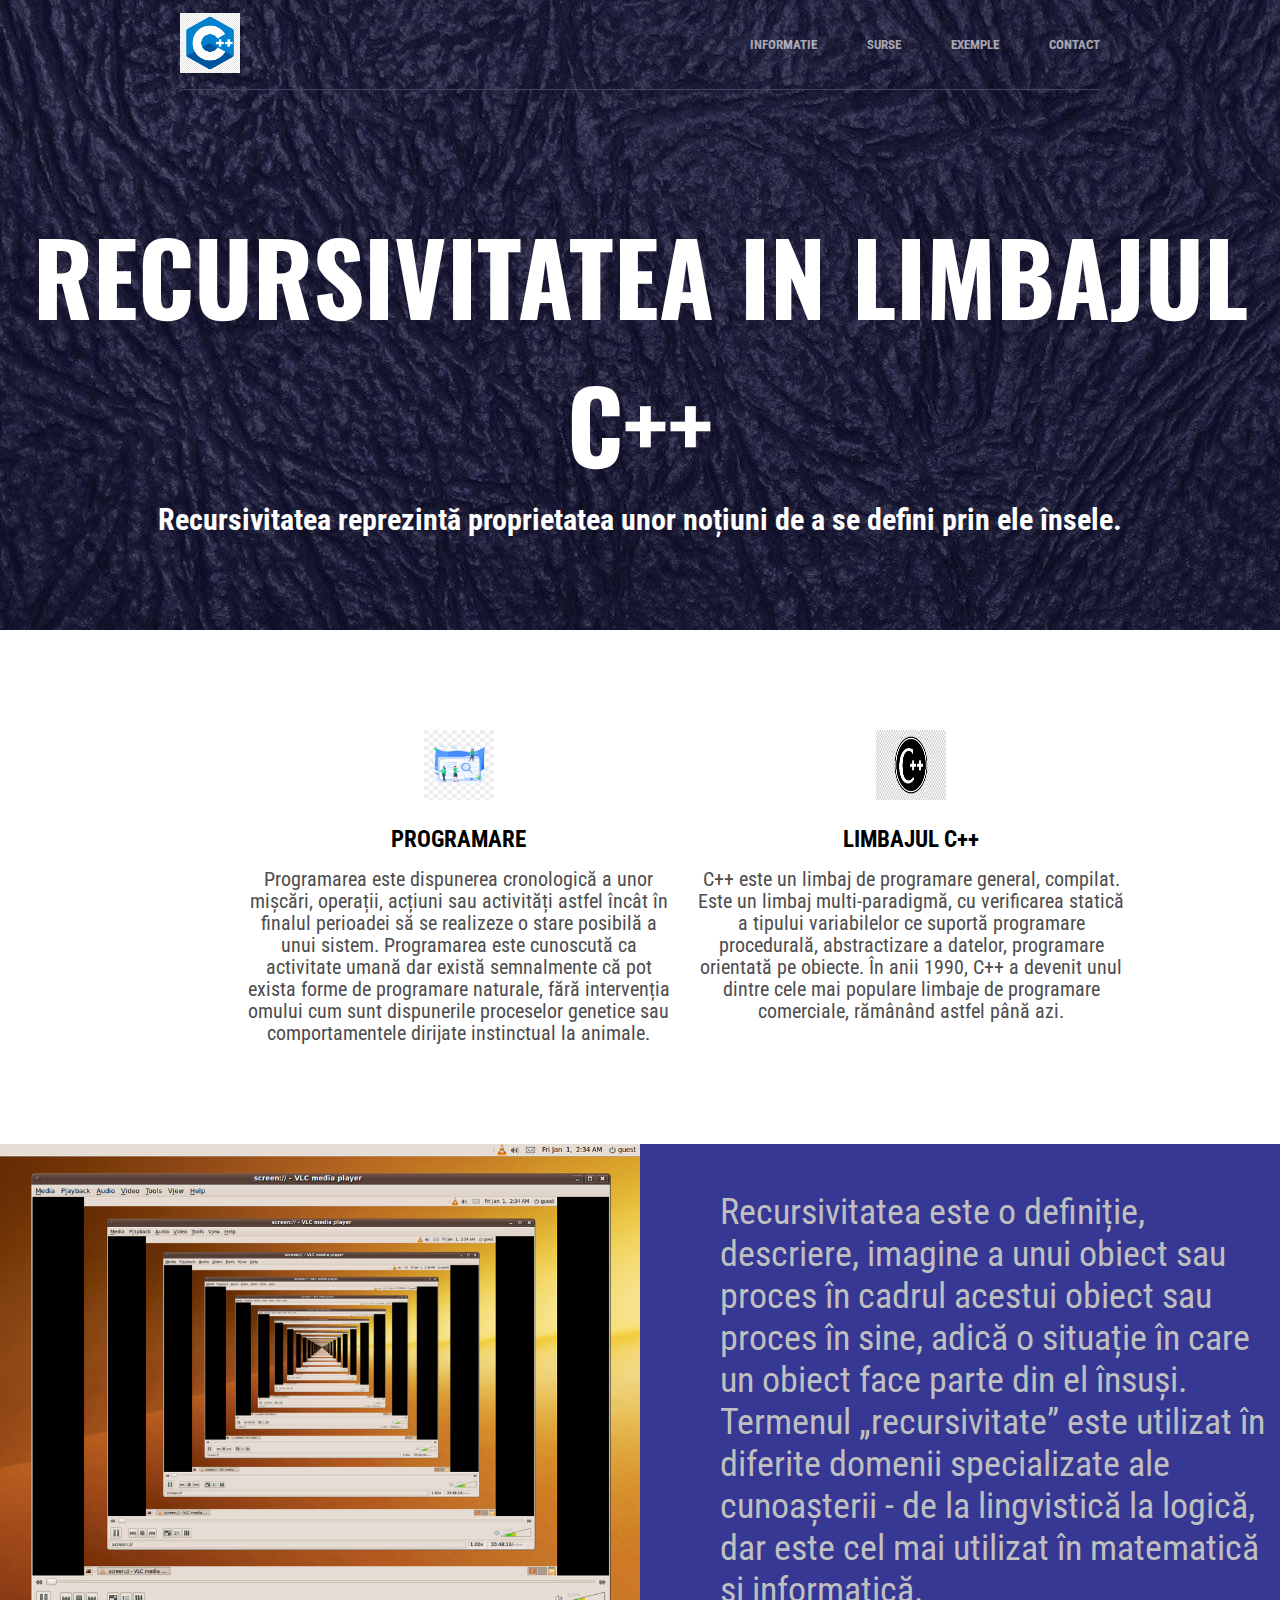
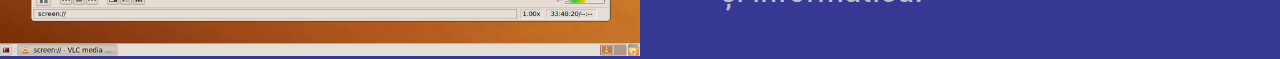
<file: Recu/index.html>
<!DOCTYPE html>
<html>
<head>
	<meta charset="utf-8">
	<link rel="preconnect" href="https://fonts.gstatic.com">
<link href="https://fonts.googleapis.com/css2?family=Oswald:wght@500&family=Roboto+Condensed&display=swap" rel="stylesheet">
<link rel="stylesheet" type="text/css" href="style.css">
<title>Recursivitatea</title>
</head>
<body>


<!-- Header -->
<header class="header">
	<div class="container">
		<div class="header__inner">
			<div class="header__logo">
				<a href="index.html">
				<img src="Intro/png-clipart-c-logo-the-c-programming-language-computer-icons-computer-programming-source-code-programming-miscellaneous-template.png" alt="" width="60" height="60">
				</a>
			</div>
			<nav class="nav">
				<a class="nav__link" href="INFORMATIE.html">Informatie</a>
				<a class="nav__link" href="SURSE.html">Surse</a>
				<a class="nav__link" href="EXEMPLE.html">Exemple</a>
				<a class="nav__link" href="CONTACT.html">Contact</a>
			</nav>
		</div>
	</div>
</header>

<!-- Intro -->
<div class="intro">
	<div class="container">
		<div class="intro__inner"></div>
			
		<h1 class="intro__title">Recursivitatea in limbajul C++</h1>
		<h2 class="intro__subtitle">
			Recursivitatea reprezintă proprietatea unor noțiuni de a se defini prin ele însele.
		</h2>
	</div>
</div>

<!-- Features -->
<div class="container">
	<div class="features">
		<div class="features__item">
			<img class="features__icon" src="IT.jpg" height= 70px; width="70px">
			<h3 class="features__title">Programare</h3>
			<div class="features__text">Programarea este dispunerea cronologică a unor mișcări, operații, acțiuni sau activități astfel încât în finalul perioadei să se realizeze o stare posibilă a unui sistem. Programarea este cunoscută ca activitate umană dar există semnalmente că pot exista forme de programare naturale, fără intervenția omului cum sunt dispunerile proceselor genetice sau comportamentele dirijate instinctual la animale.</div>
		</div>
		<div class="features__item">
			<img class="features__icon" src="c++.png" height= 70px; width="70px">
			<h3 class="features__title">Limbajul C++</h3>
			<div class="features__text">C++ este un limbaj de programare general, compilat. Este un limbaj multi-paradigmă, cu verificarea statică a tipului variabilelor ce suportă programare procedurală, abstractizare a datelor, programare orientată pe obiecte. În anii 1990, C++ a devenit unul dintre cele mai populare limbaje de programare comerciale, rămânând astfel până azi.</div>
		</div>
	</div>

<!-- Recursivitatea -->
<div class="recu">
	<div class="container">
		<div class="recu__item">
			<div class="recu__photo">
				<img class="recu__img" src="1024px-Screenshot_Recursion_via_vlc.png">
			</div>
			<div class="recu__text">
				Recursivitatea este o definiție, descriere, imagine a unui obiect sau proces în cadrul acestui obiect sau proces în sine, adică o situație în care un obiect face parte din el însuși. Termenul „recursivitate” este utilizat în diferite domenii specializate ale cunoașterii - de la lingvistică la logică, dar este cel mai utilizat în matematică și informatică.
			</div>
		</div>
	</div><!-- Container -->
</div><!-- Recu -->
</div>
</body>
</html>
</file>
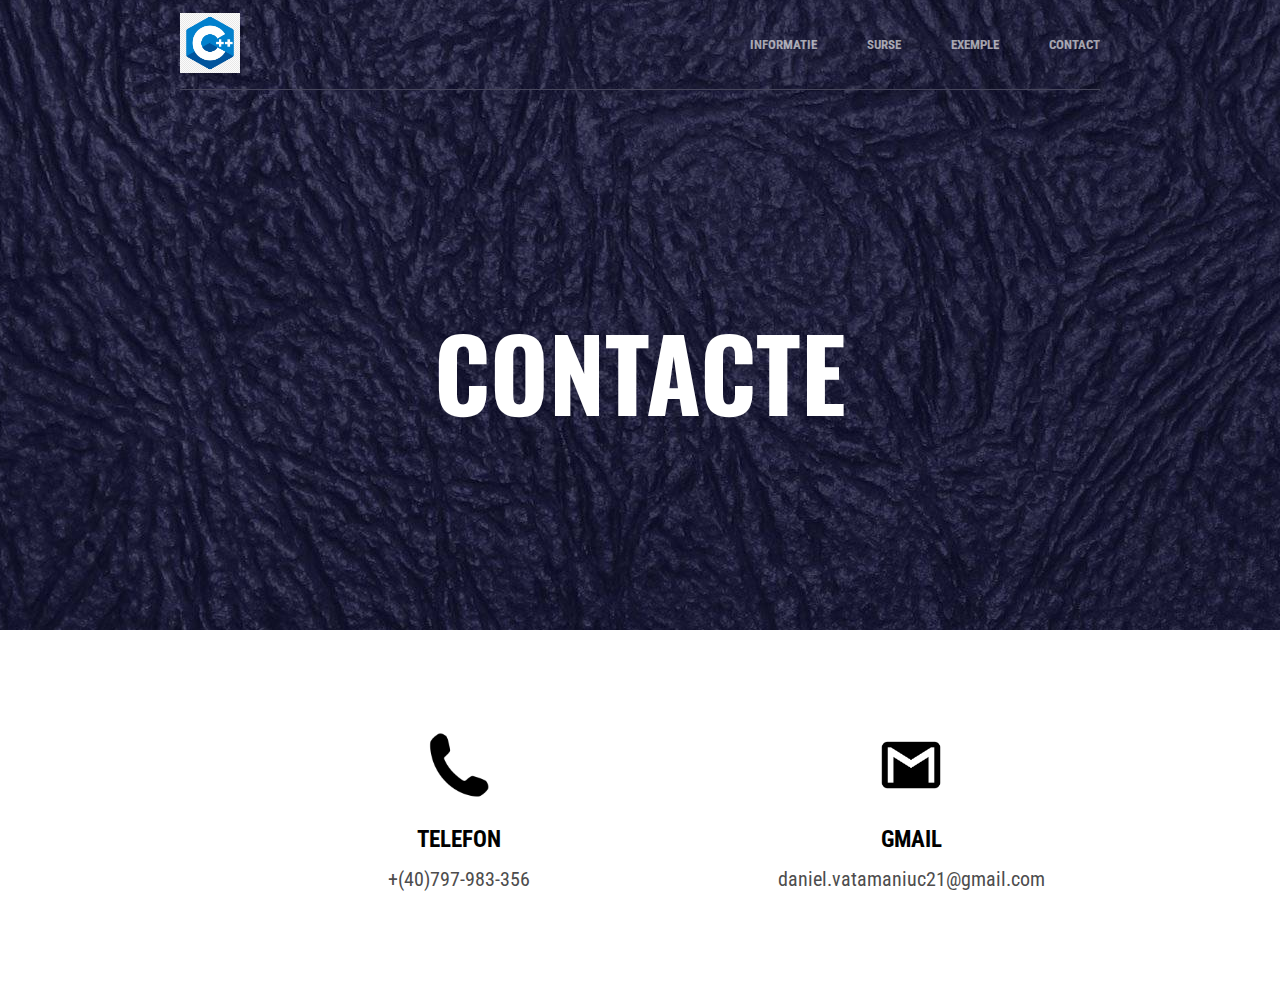
<file: Recu/CONTACT.html>
<!DOCTYPE html>
<html>
<head>
	<meta charset="utf-8">
	<link rel="preconnect" href="https://fonts.gstatic.com">
<link href="https://fonts.googleapis.com/css2?family=Oswald:wght@500&family=Roboto+Condensed&display=swap" rel="stylesheet">
<link rel="stylesheet" type="text/css" href="style.css">
<title>Contact</title>
</head>
<body>


<!-- Header -->
<header class="header">
	<div class="container">
		<div class="header__inner">
			<div class="header__logo">
				<a href="index.html">
				<img src="Intro/png-clipart-c-logo-the-c-programming-language-computer-icons-computer-programming-source-code-programming-miscellaneous-template.png" alt="" width="60" height="60">
			</a>
			</div>
			<nav class="nav">
				<a class="nav__link" href="INFORMATIE.html">Informatie</a>
				<a class="nav__link" href="SURSE.html">Surse</a>
				<a class="nav__link" href="EXEMPLE.html">Exemple</a>
				<a class="nav__link" href="CONTACT.html">Contact</a>
			</nav>
		</div>
	</div>
</header>

<!-- Intro -->
<div class="intro">
	<div class="container">
		<div class="intro__inner"></div>
			
		<h1 class="intro__title">CONTACTE</h1>
		<h2 class="intro__subtitle">
			
		</h2>
	</div>
</div>

<!-- Features -->
<div class="container">
	<div class="features">
		<div class="features__item">
			<img class="features__icon" src="phone.png" height= 70px; width="70px">
			<h3 class="features__title">TELEFON</h3>
			<div class="features__text">+(40)797-983-356</div>
		</div>
		<div class="features__item">
			<img class="features__icon" src="image.png" height= 70px; width="70px">
			<h3 class="features__title">GMAIL</h3>
			<div class="features__text">daniel.vatamaniuc21@gmail.com</div>
		</div>
	</div>
</div>
</body>
</html>
</file>
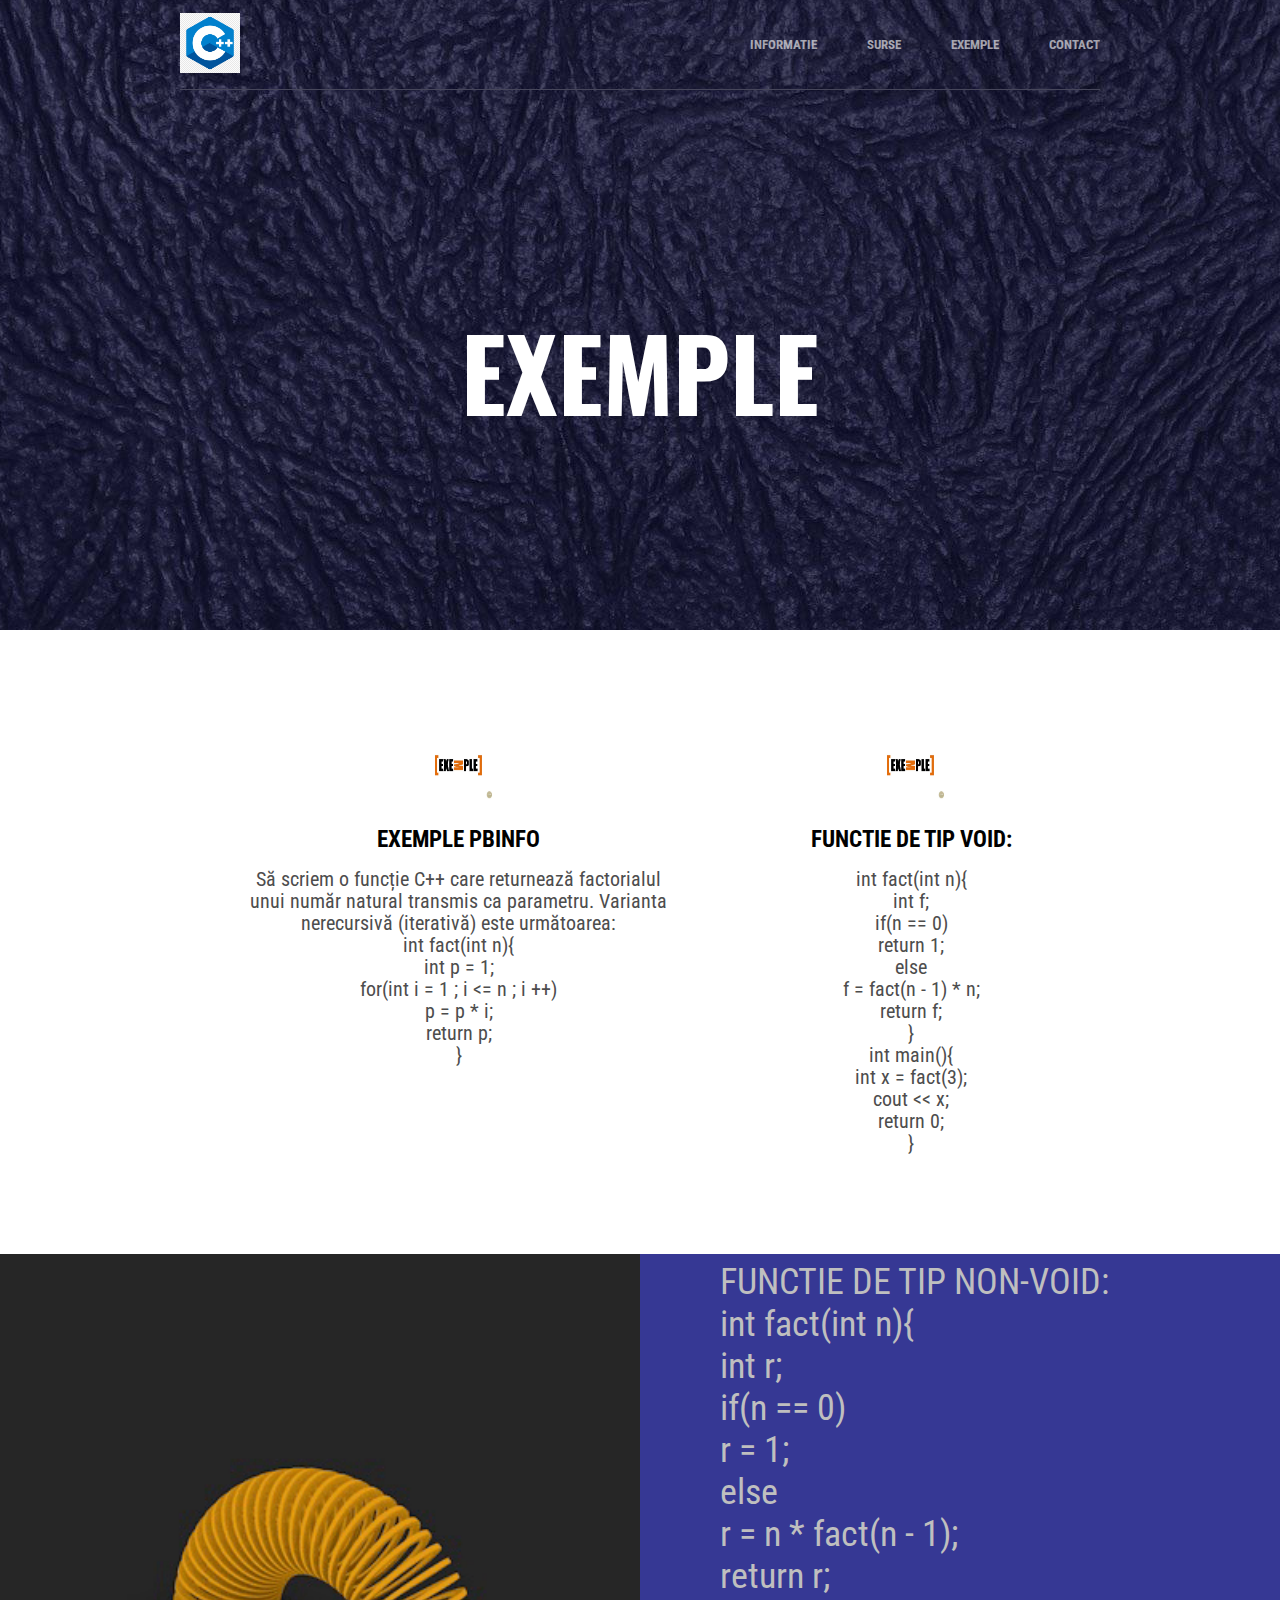
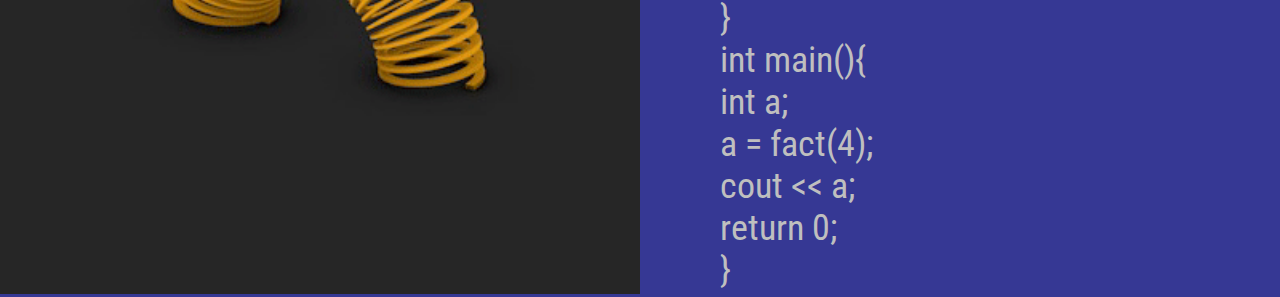
<file: Recu/EXEMPLE.html>
<!DOCTYPE html>
<html>
<head>
	<meta charset="utf-8">
	<link rel="preconnect" href="https://fonts.gstatic.com">
<link href="https://fonts.googleapis.com/css2?family=Oswald:wght@500&family=Roboto+Condensed&display=swap" rel="stylesheet">
<link rel="stylesheet" type="text/css" href="style.css">
<title>Exemple</title>
</head>
<body>


<!-- Header -->
<header class="header">
	<div class="container">
		<div class="header__inner">
			<div class="header__logo">
				<a href="index.html">
				<img src="Intro/png-clipart-c-logo-the-c-programming-language-computer-icons-computer-programming-source-code-programming-miscellaneous-template.png" alt="" width="60" height="60">
			</a>
			</div>
			<nav class="nav">
				<a class="nav__link" href="INFORMATIE.html">Informatie</a>
				<a class="nav__link" href="SURSE.html">Surse</a>
				<a class="nav__link" href="EXEMPLE.html">Exemple</a>
				<a class="nav__link" href="CONTACT.html">Contact</a>
			</nav>
		</div>
	</div>
</header>

<!-- Intro -->
<div class="intro">
	<div class="container">
		<div class="intro__inner"></div>
			
		<h1 class="intro__title">EXEMPLE</h1>
		<h2 class="intro__subtitle">
			
		</h2>
	</div>
</div>

<!-- Features -->
<div class="container">
	<div class="features">
		<div class="features__item">
			<img class="features__icon" src="EXEMPLE.jpg" height= 70px; width="70px">
			<h3 class="features__title">EXEMPLE PBINFO</h3>
			<div class="features__text">
				Să scriem o funcție C++ care returnează factorialul unui număr natural transmis ca parametru. Varianta nerecursivă (iterativă) este următoarea:<br>
				int fact(int n){<br>
    int p = 1;<br>
    for(int i = 1 ; i <= n ; i ++)<br>
        p = p * i;<br>
    return p;<br>
}<br>
			</div>
		</div>
		<div class="features__item">
			<img class="features__icon" src="EXEMPLE.jpg" height= 70px; width="70px">
			<h3 class="features__title">FUNCTIE DE TIP VOID:</h3>
			<div class="features__text">int fact(int n){<br>
    int f;<br>
    if(n == 0)<br>
        return 1;<br>
    else<br>
        f = fact(n - 1) * n;<br>
    return f;<br>
}<br>

int main(){<br>
    int x = fact(3);<br>
    cout << x;<br>
    return 0;<br>
}</div>
		</div>
	</div>

<!-- Recursivitatea -->
<div class="recu">
	<div class="container">
		<div class="recu__item">
			<div class="recu__photo">
				<img class="recu__img" src="arc-exemple.gif">
			</div>
			<div class="recu__text">
				FUNCTIE DE TIP NON-VOID:<br>
				int fact(int n){<br>
    int r;<br>
    if(n == 0)<br>
        r = 1;<br>
    else<br>
        r = n * fact(n - 1);<br>
    return r;<br>
}<br>
int main(){<br>
    int a;<br>
    a = fact(4);<br>
    cout << a;<br>
    return 0;<br>
}<br>
			</div>
		</div>
	</div><!-- Container -->
</div><!-- Recu -->
</div>
</body>
</html>
</file>
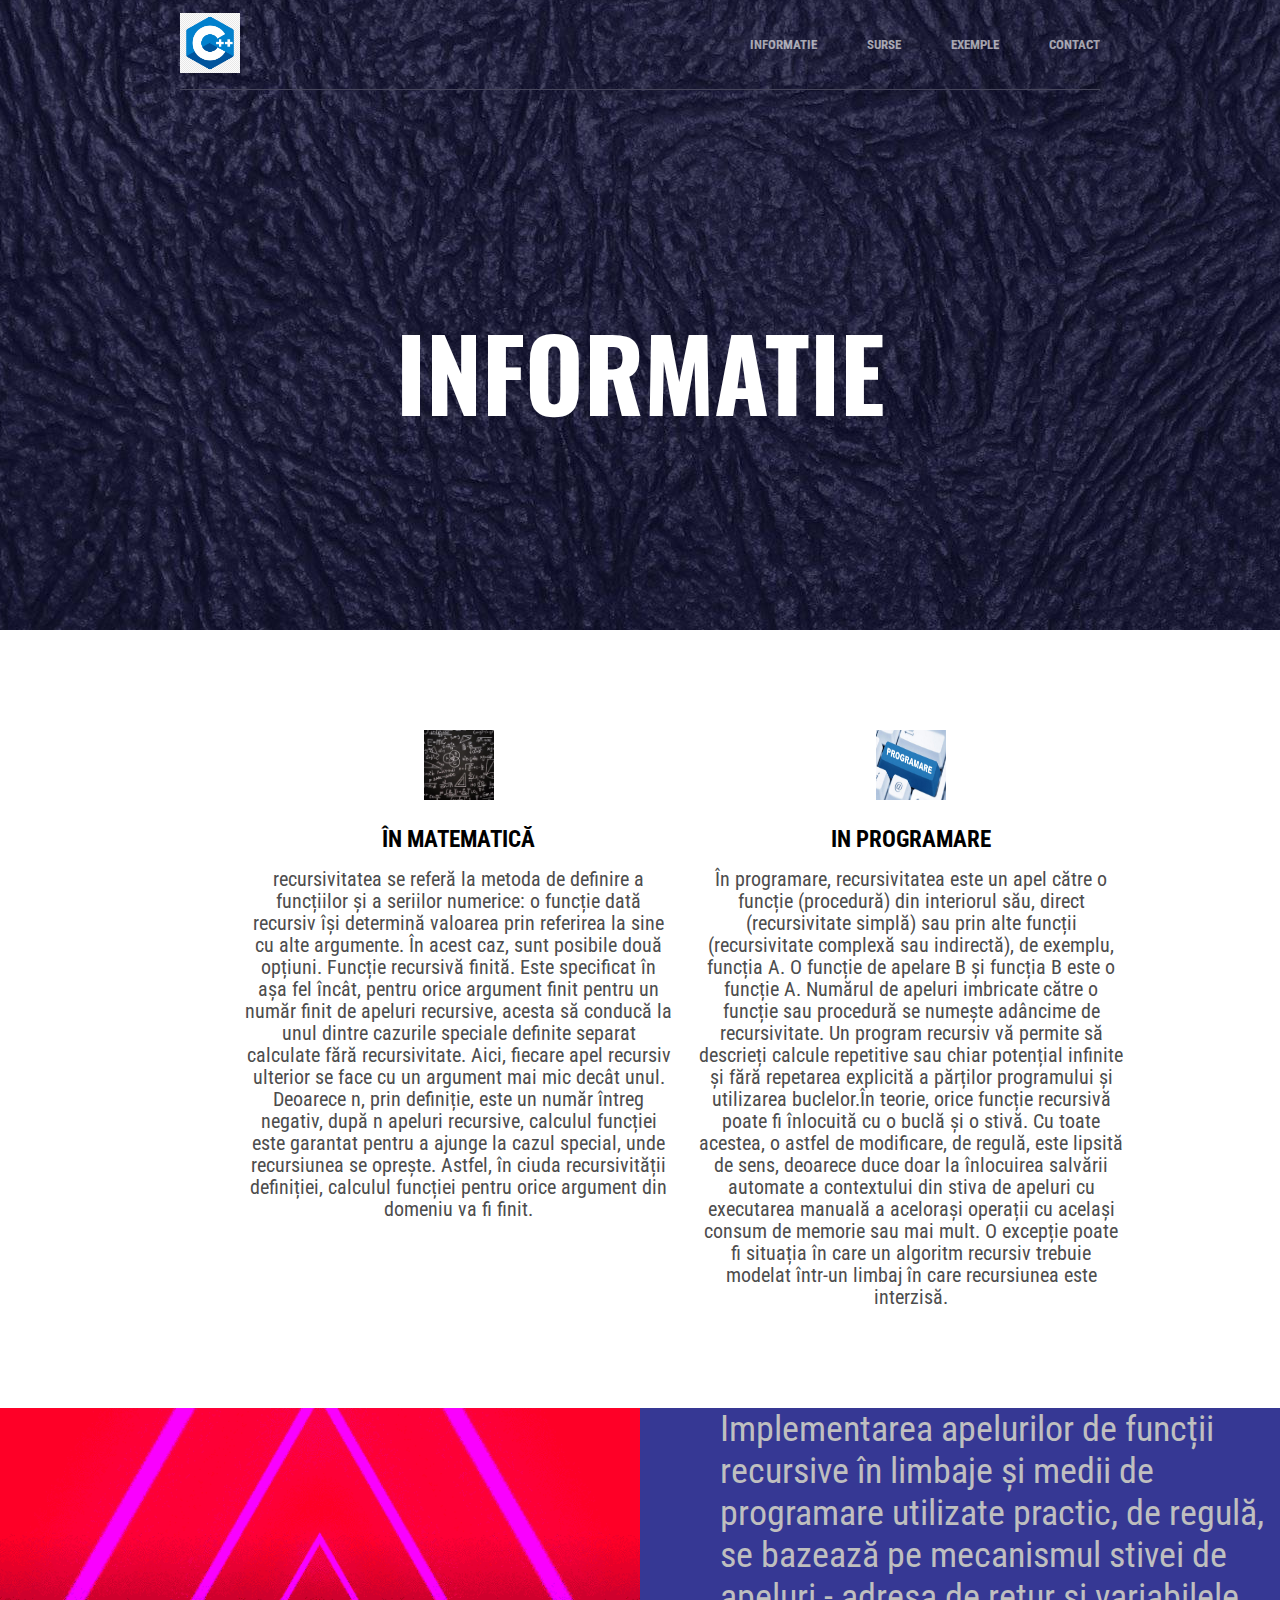
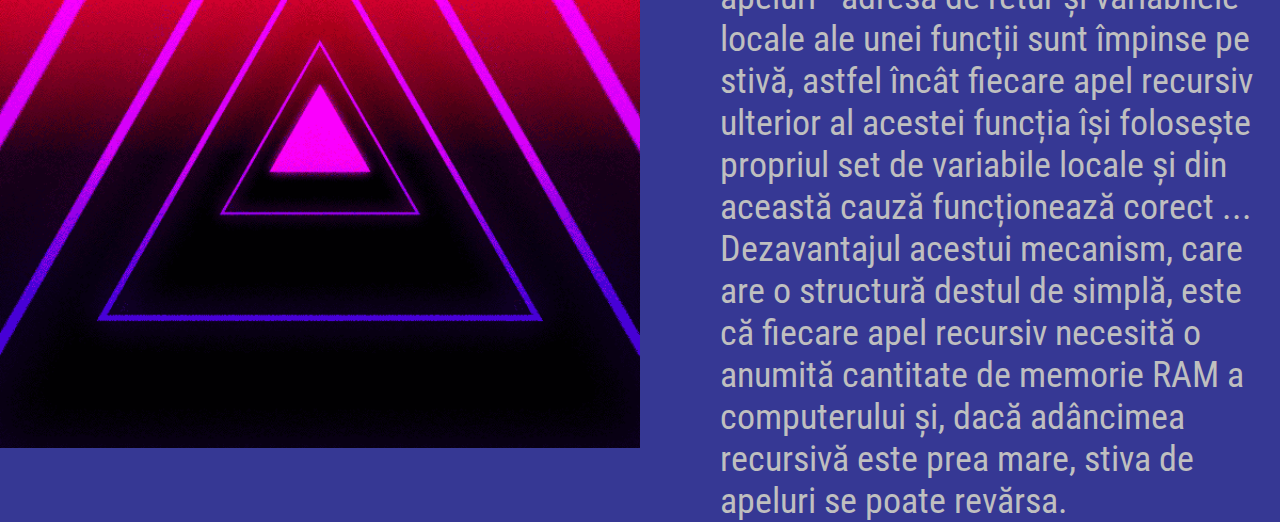
<file: Recu/INFORMATIE.html>
<!DOCTYPE html>
<html>
<head>
	<meta charset="utf-8">
	<link rel="preconnect" href="https://fonts.gstatic.com">
<link href="https://fonts.googleapis.com/css2?family=Oswald:wght@500&family=Roboto+Condensed&display=swap" rel="stylesheet">
<link rel="stylesheet" type="text/css" href="style.css">
<title>Informatie</title>
</head>
<body>


<!-- Header -->
<header class="header">
	<div class="container">
		<div class="header__inner">
			<div class="header__logo">
				<a href="index.html">
				<img src="Intro/png-clipart-c-logo-the-c-programming-language-computer-icons-computer-programming-source-code-programming-miscellaneous-template.png" alt="" width="60" height="60">
			</a>
			</div>
			<nav class="nav">
				<a class="nav__link" href="INFORMATIE.html">Informatie</a>
				<a class="nav__link" href="SURSE.html">Surse</a>
				<a class="nav__link" href="EXEMPLE.html">Exemple</a>
				<a class="nav__link" href="CONTACT.html">Contact</a>
			</nav>
		</div>
	</div>
</header>

<!-- Intro -->
<div class="intro">
	<div class="container">
		<div class="intro__inner"></div>
			
		<h1 class="intro__title">INFORMATIE</h1>
		<h2 class="intro__subtitle">
		</h2>
	</div>
</div>

<!-- Features -->
<div class="container">
	<div class="features">
		<div class="features__item">
			<img class="features__icon" src="267eed3f-b782-4383-9e96-2ec267d0e075.jpg" height= 70px; width="70px">
			<h3 class="features__title">În matematică</h3>
			<div class="features__text">recursivitatea se referă la metoda de definire a funcțiilor și a seriilor numerice: o funcție dată recursiv își determină valoarea prin referirea la sine cu alte argumente. În acest caz, sunt posibile două opțiuni. Funcție recursivă finită. Este specificat în așa fel încât, pentru orice argument finit pentru un număr finit de apeluri recursive, acesta să conducă la unul dintre cazurile speciale definite separat calculate fără recursivitate. Aici, fiecare apel recursiv ulterior se face cu un argument mai mic decât unul. Deoarece n, prin definiție, este un număr întreg negativ, după n apeluri recursive, calculul funcției este garantat pentru a ajunge la cazul special, unde recursiunea se oprește. Astfel, în ciuda recursivității definiției, calculul funcției pentru orice argument din domeniu va fi finit.</div>
		</div>
		<div class="features__item">
			<img class="features__icon" src="Programare-Informatie.jpg" height= 70px; width="70px">
			<h3 class="features__title">IN PROGRAMARE</h3>
			<div class="features__text">În programare, recursivitatea este un apel către o funcție (procedură) din interiorul său, direct (recursivitate simplă) sau prin alte funcții (recursivitate complexă sau indirectă), de exemplu, funcția A. O funcție de apelare B și funcția B este o funcție A. Numărul de apeluri imbricate către o funcție sau procedură se numește adâncime de recursivitate. Un program recursiv vă permite să descrieți calcule repetitive sau chiar potențial infinite și fără repetarea explicită a părților programului și utilizarea buclelor.În teorie, orice funcție recursivă poate fi înlocuită cu o buclă și o stivă. Cu toate acestea, o astfel de modificare, de regulă, este lipsită de sens, deoarece duce doar la înlocuirea salvării automate a contextului din stiva de apeluri cu executarea manuală a acelorași operații cu același consum de memorie sau mai mult. O excepție poate fi situația în care un algoritm recursiv trebuie modelat într-un limbaj în care recursiunea este interzisă.</div>
		</div>
	</div>

<!-- Recursivitatea -->
<div class="recu">
	<div class="container">
		<div class="recu__item">
			<div class="recu__photo">
				<img class="recu__img" src="pink triangle.gif">
			</div>
			<div class="recu__text">
				Implementarea apelurilor de funcții recursive în limbaje și medii de programare utilizate practic, de regulă, se bazează pe mecanismul stivei de apeluri - adresa de retur și variabilele locale ale unei funcții sunt împinse pe stivă, astfel încât fiecare apel recursiv ulterior al acestei funcția își folosește propriul set de variabile locale și din această cauză funcționează corect ... Dezavantajul acestui mecanism, care are o structură destul de simplă, este că fiecare apel recursiv necesită o anumită cantitate de memorie RAM a computerului și, dacă adâncimea recursivă este prea mare, stiva de apeluri se poate revărsa.
			</div>
		</div>
	</div><!-- Container -->
</div><!-- Recu -->
</div>
</body>
</html>
</file>
<file: Recu/style.css>
body {
	margin: 0px;
	font-family: 'Roboto Condensed', sans-serif;
	font-size: 14px;
	color: #BFBFBF;
    -webkit-font-smoothing: antialiased;
	background-color: #fff;


		width: 100%;
		max-width: 100%;
		overflow-x: hidden;

	
}

*,
*:before,
*:after{
	box-sizing: border-box;
}

p{
	margin: 0 0 10px;
}

h1, h2, h3, h4, h5, h6{
	margin: 0;
}

/*Container*/
.container {
	width: 100%;
	margin: 1170px;
	margin: 0 auto;
}

/*Header =============*/

.header {
	width: 100%;
	height: 112px;
position: absolute;
top: 0;
left: 0;
z-index: 1000;
}

.header__inner {
	display: flex;
	justify-content: space-between; 
    padding: 13px 0;
	border-bottom: 1px solid #46465a;
	align-items: center;
	margin-left: 180px;
	margin-right: 180px;

}

/*Nav
======================*/

.nav {
	display: flex;
font-size: 13px;
font-weight: 700;
text-transform: uppercase;
}

.nav__link{
	margin-left: 50px;
	color: #fff;
	text-decoration: none;
	opacity: 0.60;
	transition: opacity .1s linear;

}

.nav__link:hover{
	opacity: 1;
}

/*Intro ==============*/

.intro{
	display: flex;
	flex-direction: column;
	justify-content: center;
	height: 630px;
	padding-top: 112px;
	background: #1d1d37 url("Intro/Navy-Blue-Wallpaper.jpg") center no-repeat;
}

.intro__inner {
	width: 100%;
	max-width: 1470px;
	margin: 0 auto;
}

.intro__title{
	margin-bottom: 100px;
	margin: 0;
	font-family: 'Oswald', sans-serif;
	font-size: 100px;
	text-align: center;
	font-style: bold;
	color: #fff;
	text-transform: uppercase;	
}

.intro__subtitle {
	font-size: 30px;
	color: #fff;
	text-align: center;
	line-height: 1.5;
}

/* Features =============*/

.features{
	margin: 100px;
	margin-left: 220px;
	display: flex;
	width: 140%;
}

.features__item{
	width: 25.25252%;
	text-align: center;
	color: #000;
	font-size: 20px;
	padding: 0 0 0 25px;
}

.features__icon{
	margin-bottom: 20px;
}

.features__title{
    margin-bottom: 15px;
    text-transform: uppercase;
}

.features__text{
	color: #4d4d4d;
	line-height: 1.1;
}

/* Recursivitatea */

.recu{
	background-color: #363894;
	overflow: hidden;
}

.recu__item{
	display: flex;
	flex-wrap: wrap;
	position: relative;
}

.recu__photo{
	width: 50%;
}

.recu__img{
	width: 100%;
}

.recu__text{
	width: 50%;
	font-family:  'Roboto Condensed', sans-serif;
	font-style: bold;
	font-size: 36px;
	padding-left: 80px;
	display: flex;
	flex-direction: column;
	justify-content: center;
}
</file>
